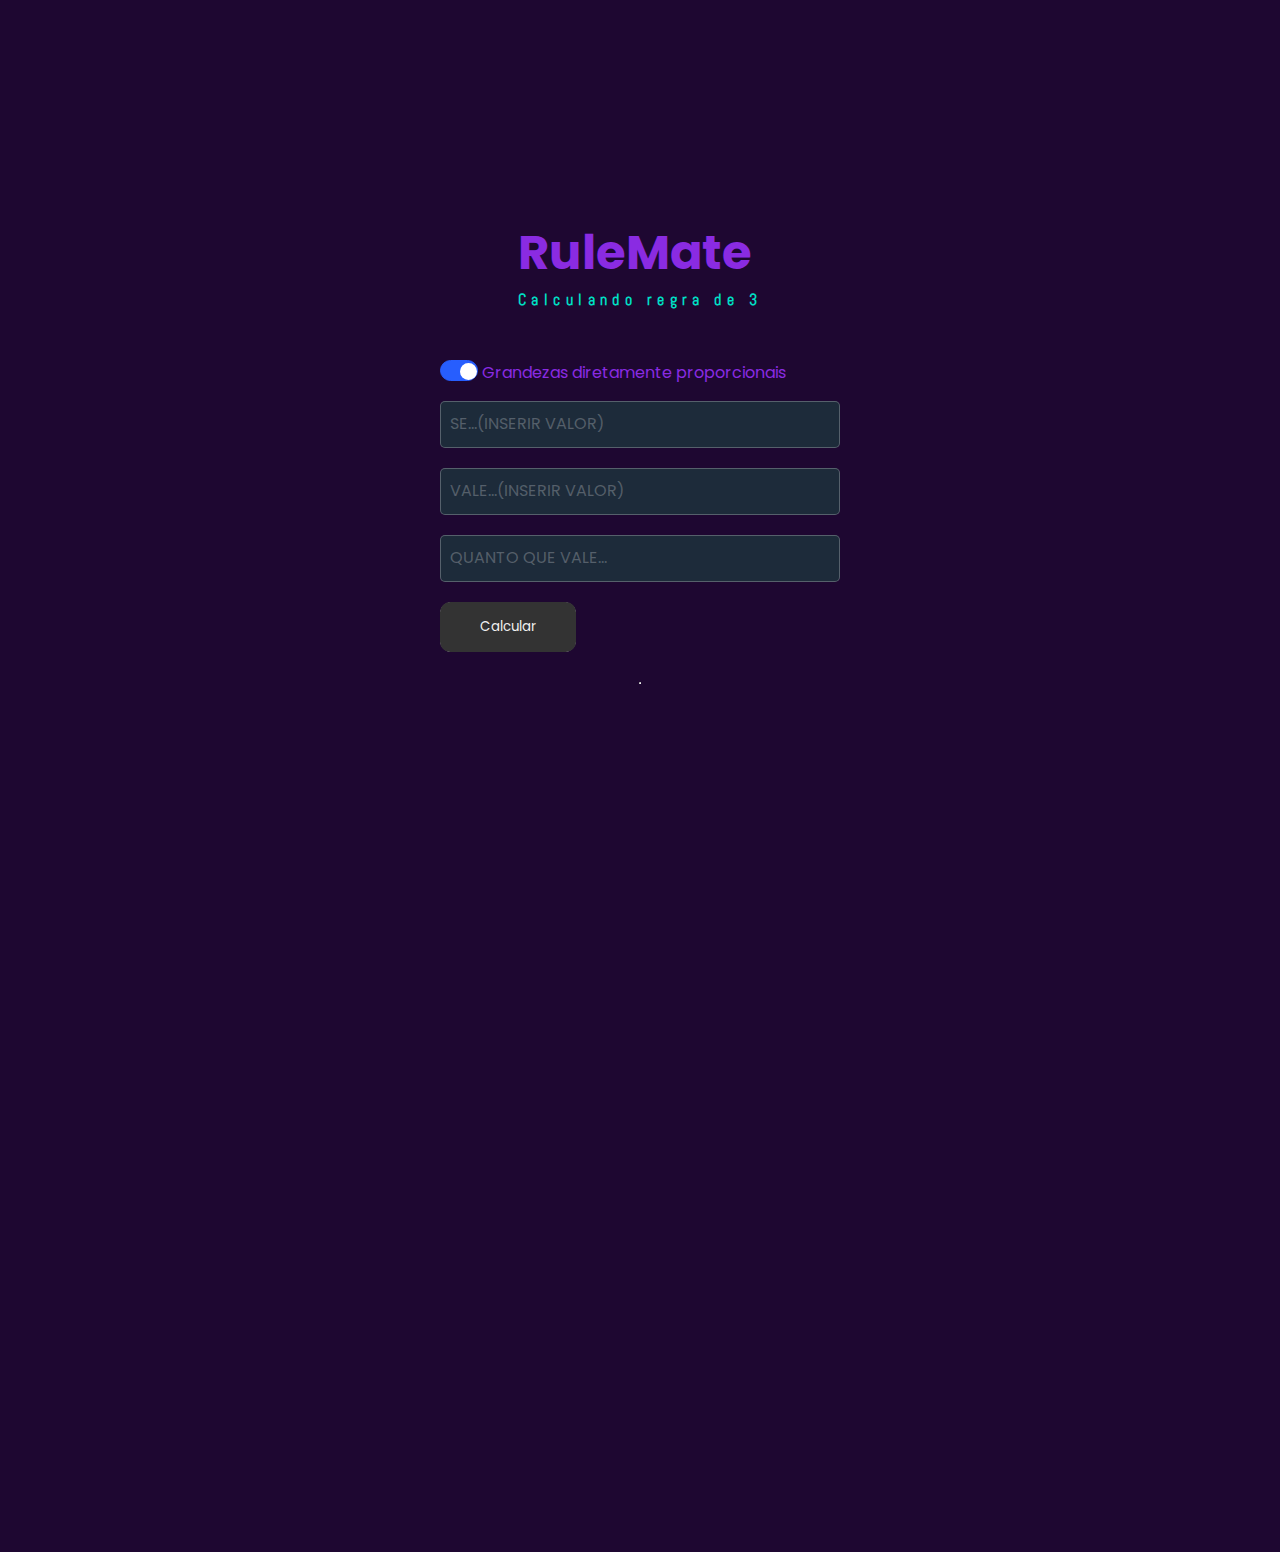
<file: index.html>
<!DOCTYPE html>
<html lang="pt-BR">

<head>
    <meta charset="UTF-8" />
    <meta name="viewport" content="width=device-width, initial-scale=1.0" />
    <link rel="stylesheet" href="css/style.css" />
    <title>RuleMate</title>
</head>

<body>
    <header>
        <h1>RuleMate</h1>
        <h4>Calculando regra de 3</h4>
    </header>
    <section>
        <div class="container"></div>
        <div class="checkbox-wrapper-14">
            <input id="s1-14" type="checkbox" class="switch" checked>
            <label for="s1-14">Grandezas diretamente proporcionais</label>
        </div>
        <div class="inputBox">
            <input type="number" id="valor1" required="required" />
            <span>Se...(Inserir Valor)</span>
        </div>
        <div class="inputBox">
            <input type="number" id="valor2" required="required" />
            <span>Vale...(Inserir Valor)</span>
        </div>
        <div class="inputBox">
            <input type="number" id="valor3" required="required" />
            <span>Quanto que Vale...</span>
        </div>
        <button class="btn">Calcular</button>
        <dialog>
            <div id="resultado" class="resultado"></div>
        </dialog>
        </div>
    </section>
    <section class="footer">
        <hr>
    </section>
</body>
<script src="js/script.js"></script>

</html>
</file>
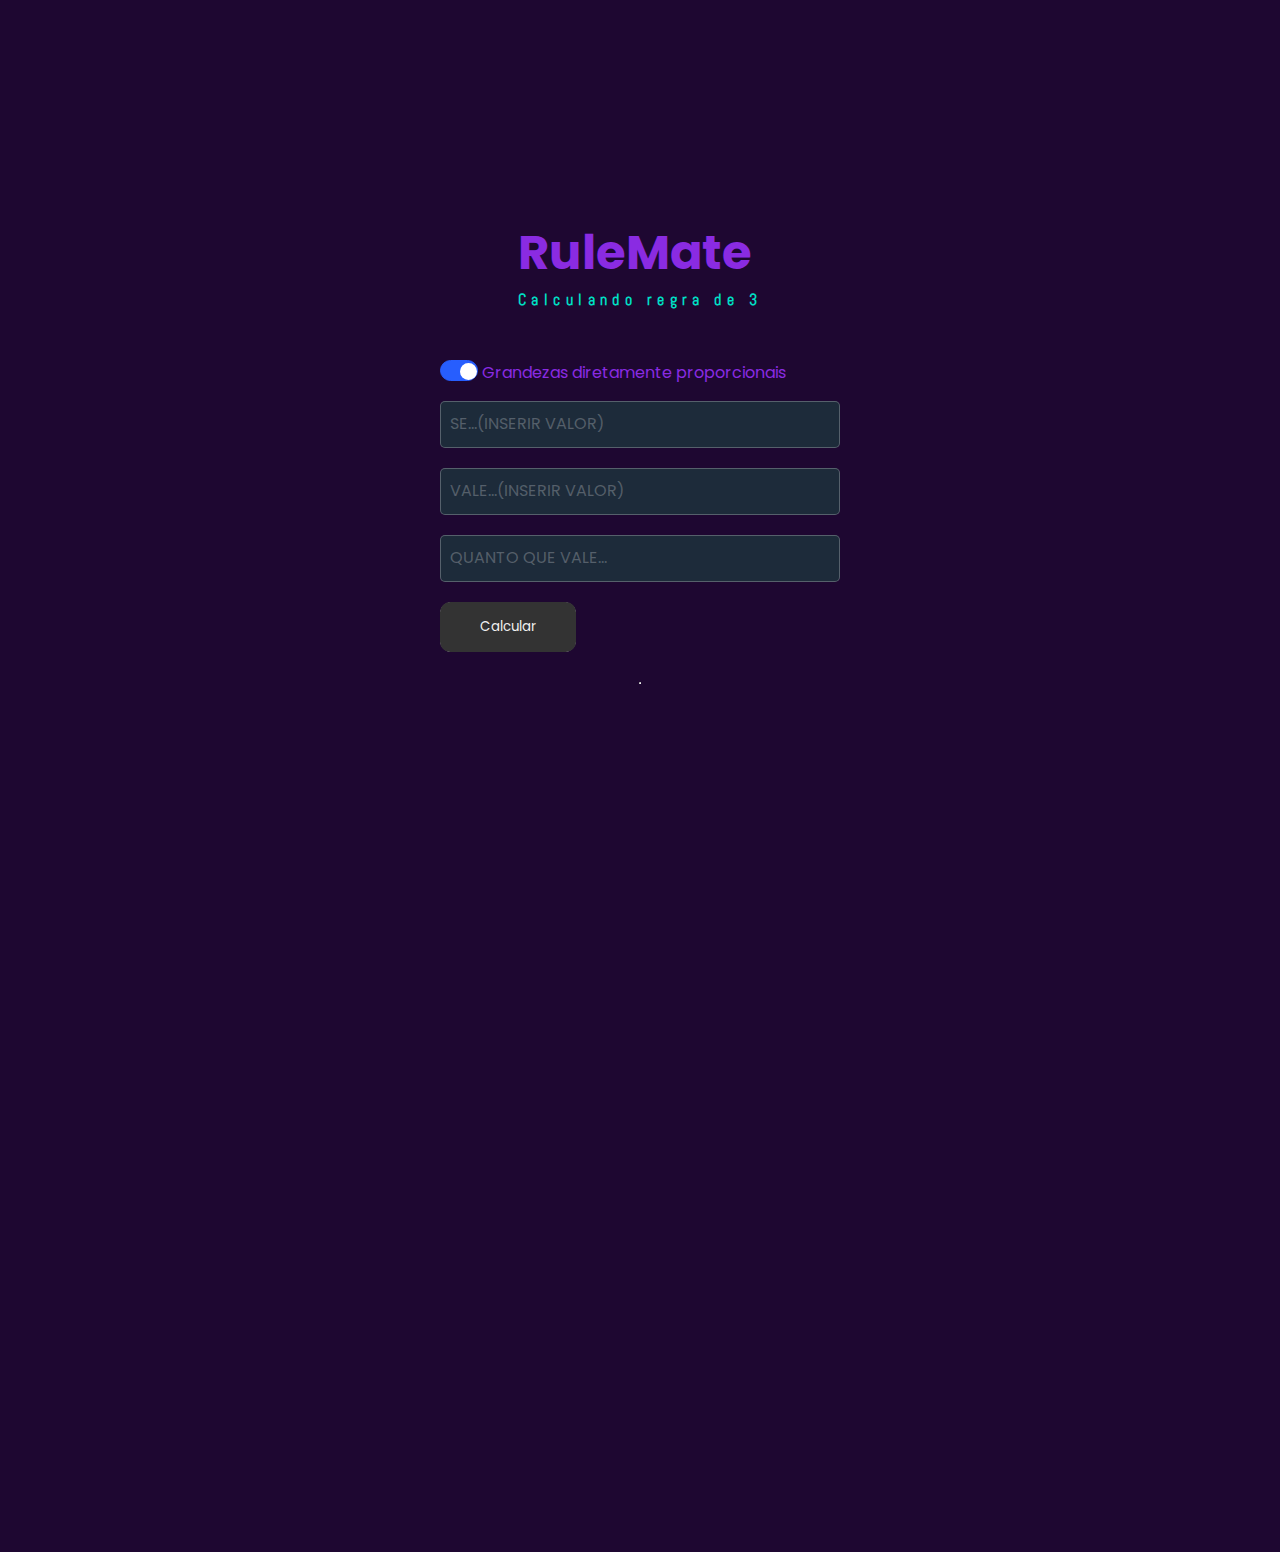
<file: html/index.html>
<!DOCTYPE html>
<html lang="pt-BR">

<head>
    <meta charset="UTF-8" />
    <meta name="viewport" content="width=device-width, initial-scale=1.0" />
    <link rel="stylesheet" href="css/style.css" />
    <title>RuleMate</title>
</head>

<body>
    <header>
        <h1 class="animeTitle">RuleMate</h1>
        <h4>Calculando regra de 3</h4>
    </header>
    <section>
        <div class="container"></div>
        <div class="checkbox-wrapper-14 optionsGrandezas">
            <input id="s1-14" type="checkbox" class="switch" checked>
            <label for="s1-14">Grandezas diretamente proporcionais</label>
        </div>
        <div class="inputBox anime1">
            <input type="number" id="valor1" required="required" />
            <span>Se...(Inserir Valor)</span>
        </div>
        <div class="inputBox anime2">
            <input type="number" id="valor2" required="required" />
            <span>Vale...(Inserir Valor)</span>
        </div>
        <div class="inputBox anime3">
            <input type="number" id="valor3" required="required" />
            <span>Quanto que Vale...</span>
        </div>
        <div class="anime4">
            <button class="btn">Calcular</button>
        </div>
        <dialog>
            <div id="resultado" class="resultado"></div>
        </dialog>
        </div>
    </section>
    <section class="footer">
        <hr>
    </section>
</body>
<script src="js/script.js"></script>

</html>
</file>
<file: css/style.css>
/* Autor: Mauricio Cunha
   Aplicação: RuleMate @2024
*/

@import url('https://fonts.googleapis.com/css2?family=Poppins:ital,wght@0,100;0,200;0,300;0,400;0,500;0,600;0,700;0,800;0,900;1,100;1,200;1,300;1,400;1,500;1,600;1,700;1,800;1,900&display=swap');
@import url('https://fonts.googleapis.com/css2?family=Abel&display=swap');
@import url('https://fonts.googleapis.com/css2?family=Anton&display=swap');
@import url(default.css);
@import url(header.css);
@import url(checkbox.css);
@import url(inputBox.css);
@import url(btn.css);
@import url(reponsividade.css);
@import url(modal.css);
</file>
<file: html/css/style.css>
/* Autor: Mauricio Cunha
   Aplicação: RuleMate @2024
*/

@import url('https://fonts.googleapis.com/css2?family=Poppins:ital,wght@0,100;0,200;0,300;0,400;0,500;0,600;0,700;0,800;0,900;1,100;1,200;1,300;1,400;1,500;1,600;1,700;1,800;1,900&display=swap');
@import url('https://fonts.googleapis.com/css2?family=Abel&display=swap');
@import url('https://fonts.googleapis.com/css2?family=Anton&display=swap');
@import url(default.css);
@import url(header.css);
@import url(checkbox.css);
@import url(inputBox.css);
@import url(btn.css);
@import url(reponsividade.css);
@import url(modal.css);
@import url(animations.css);
</file>
